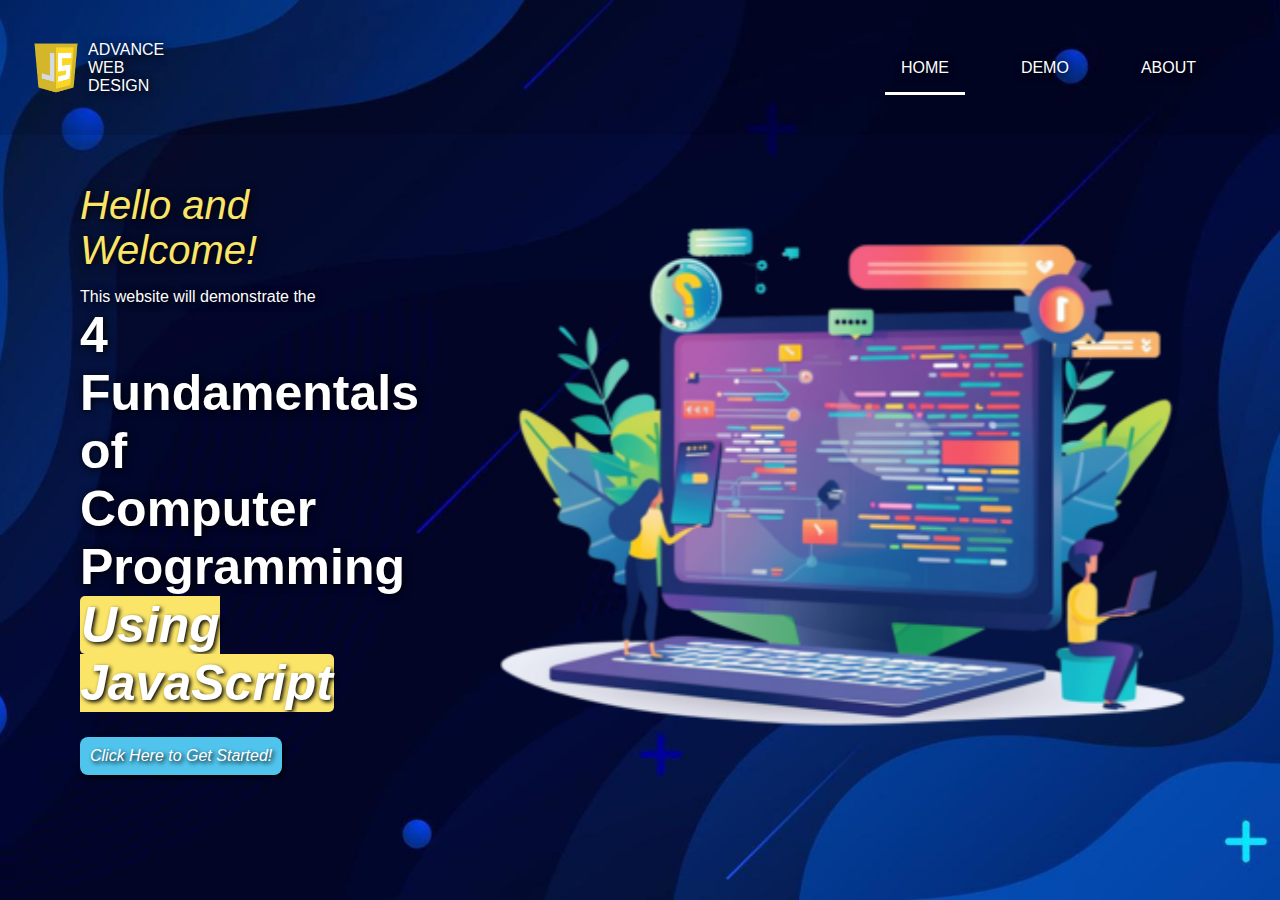
<file: index.html>
<!DOCTYPE html>
<html lang="en">
<head>
    <meta charset="UTF-8">
    <meta name="viewport" content="width=device-width, initial-scale=1.0">

    <title>4 Fundamentals of Computer Programming Using JavaScript Demo</title>

    <link rel="sicon" type="image/x-icon" href="./assets/img/javascript-logo.ico">
    <link rel="stylesheet" href="./assets/css/style.css">
</head>
<body>
    <nav>
        <div>
            <a href="./index.html">
                <div class="logo-title">
                    <img id="logo" src="./assets/img/javascript-logo.png" alt="Javascript Logo">
                    <p>ADVANCE WEB DESIGN</p>
                </div>
            </a>
        </div>
        <ul>
            <li><a id="home" href="./index.html">HOME</a></li>
            <li><a href="./pages/page1/index.html">DEMO</a></li>
            <li><a href="">ABOUT</a></li>
        </ul>
    </nav>
    <section id="hero-section">
        <header>
            <p id="greetings">Hello and Welcome!</p>
            <p class="description">This website will demonstrate the</p>
            <h1>4 Fundamentals of <br> Computer Programming <br><span>Using JavaScript</span></h1>
            <button inputmode="button"><a href="./pages/page1/index.html">Click Here to Get Started!</a></button>
        </header>
        <img id="hero-image" src="./assets/img/hero-image.png" alt="">
    </section>
</body>
</html>
</file>
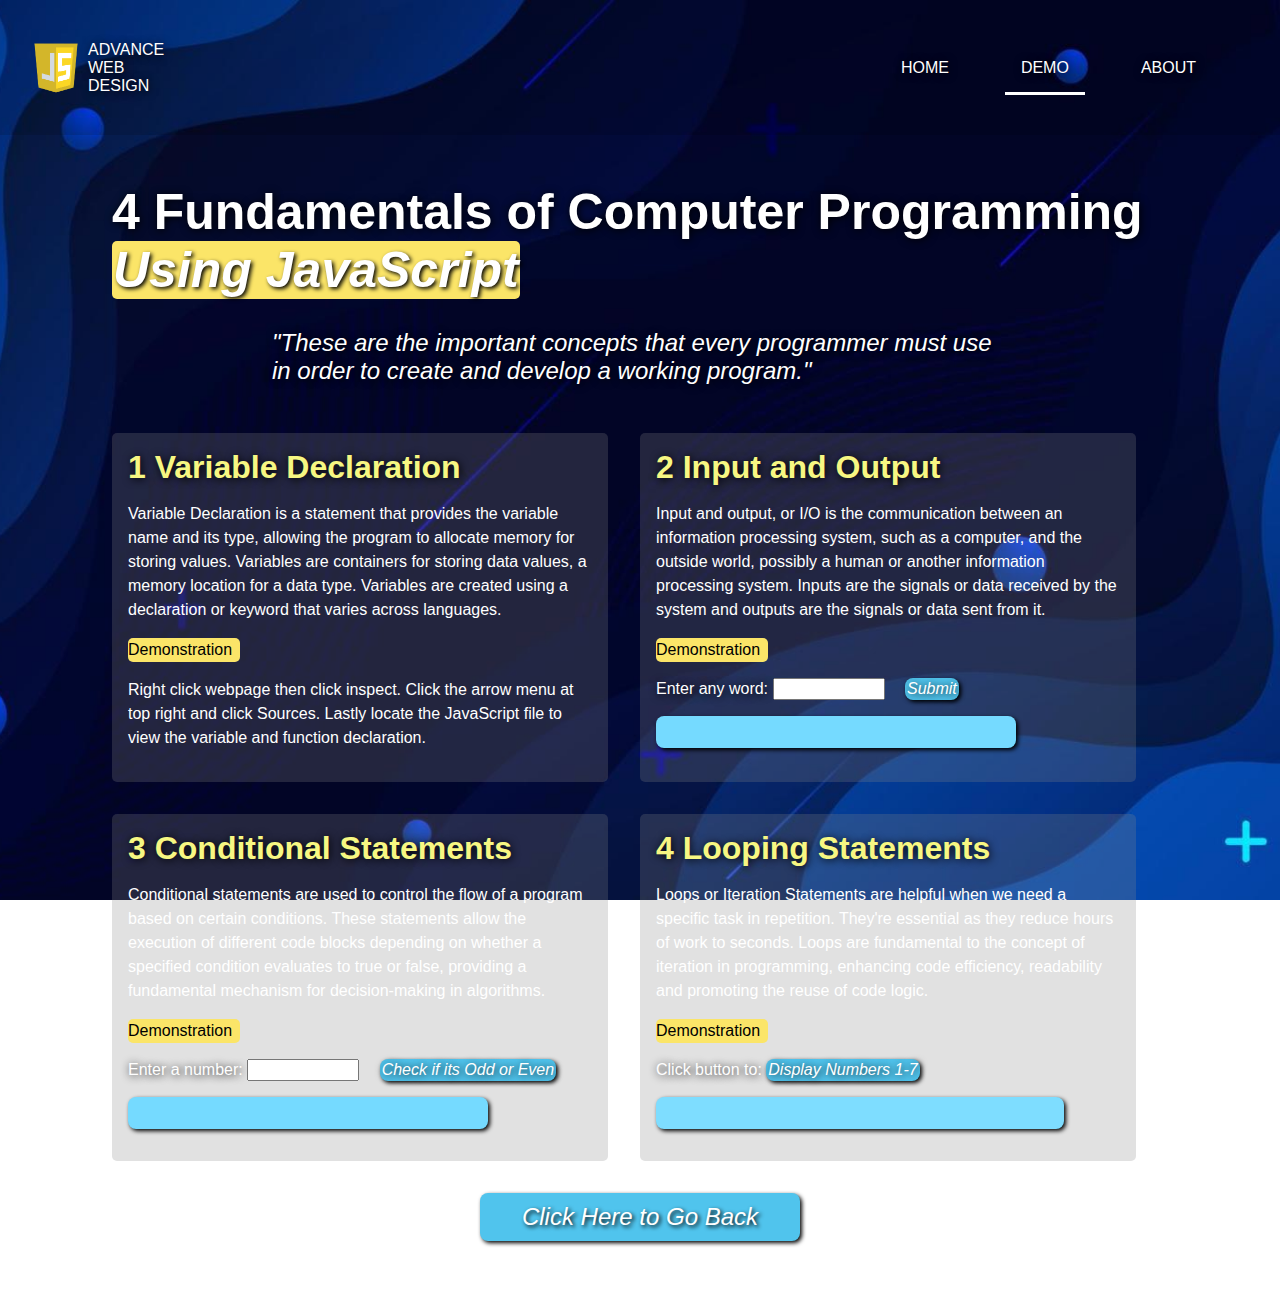
<file: pages/page1/index.html>
<!DOCTYPE html>
<html lang="en">
<head>
    <meta charset="UTF-8">
    <meta name="viewport" content="width=device-width, initial-scale=1.0">

    <title>4 Fundamentals of Computer Programming Using JavaScript Demo</title>

    <link rel="sicon" type="image/x-icon" href="../../assets/img/javascript-logo.ico">
    <link rel="stylesheet" href="../page1/assets/css/style.css">
</head>
<body>
    <nav>
        <div>
            <a href="../../index.html">
                <div class="logo-title">
                    <img id="logo" src="../../assets/img/javascript-logo.png" alt="Javascript Logo">
                    <p>ADVANCE WEB DESIGN</p>
                </div>
            </a>
        </div>
        <ul>
            <li><a href="../../index.html">HOME</a></li>
            <li><a id="demo" href="../page1/index.html">DEMO</a></li>
            <li><a href="">ABOUT</a></li>
        </ul>
    </nav>

    <header>
        <h1>4 Fundamentals of Computer Programming <br><span>Using JavaScript</span></h1>
        <p>"These are the important concepts that every programmer must use <br> in order to create and develop a working program."</p>
    </header>

    <section class="main">
        <div class="one-and-two">
        <div class="container">
            <h2>1 Variable Declaration</h2>
            <p>Variable Declaration is a statement that provides the variable name and its type, allowing the program to allocate memory for storing values. Variables are containers for storing data values, a memory location for a data type. Variables are created using a declaration or keyword that varies across languages.

            <p class="demonstration">Demonstration</p>
            <p>Right click webpage then click inspect. Click the arrow menu at top right and click Sources. Lastly locate the JavaScript file to view the variable and function declaration.</p>
        </div>
        <div class="container">
            <h2>2 Input and Output</h2>
            <p>Input and output, or I/O is the communication between an information processing system, such as a computer, and the outside world, possibly a human or another information processing system. Inputs are the signals or data received by the system and outputs are the signals or data sent from it.</p>

            <p class="demonstration">Demonstration</p>
            <label for="userInput">Enter any word: </label>
            <input type="text" id="userInput">
            <button onclick="showInput()">Submit</button>
            <p id = "output" class="output"></p>

        </div>
        </div>

        <div class="three-and-four">
        <div class="container">
            <h2>3 Conditional Statements</h2>
            <p>Conditional statements are used to control the flow of a program based on certain conditions. These statements allow the execution of different code blocks depending on whether a specified condition evaluates to true or false, providing a fundamental mechanism for decision-making in algorithms. </p>
            <p class="demonstration">Demonstration</p>
            <label for = "numberInput">Enter a number: </label>
        <input type = "number" id="numberInput">
        <button onclick="checkOddEven()">Check if its Odd or Even</button>
        <p id ="conditionalOutput"></p>
        </div>

        <div class="container">
            <h2>4 Looping Statements</h2>
            <p>Loops or Iteration Statements are helpful when we need a specific task in repetition. They're essential as they reduce hours of work to seconds. Loops are fundamental to the concept of iteration in programming, enhancing code efficiency, readability and promoting the reuse of code logic.</p>

            <p class="demonstration">Demonstration</p>
            <label for="userInput">Click button to: </label>
        <button onclick="displayNumbers()">Display Numbers 1-7</button>
        <ul id="loopOutput" class="output"></ul>
        </div>
      </div>
      <div >
        <button id="back" inputmode="button"><a href="../../index.html">Click Here to Go Back</a></button>
      </div>
    </section> 

    <script src="../page1/assets/js/scripts.js"></script>
</body>
</html>
</file>
<file: assets/css/style.css>
* {
    margin: 0;
    padding: 0;
    box-sizing: border-box;
    font-family: 'Franklin Gothic Medium', 'Arial Narrow', Arial, sans-serif;
    text-shadow: 1px 1px 8px #000000;
    font-size: 1em;
    color: white;
}

body {
    background-image: url(../img/background-image.jpg);
    background-repeat: no-repeat;
    background-attachment: fixed;
    background-size: cover;
    background-position: center;
}

nav {
    display: flex;
    height: 15vh;
    background-color: rgba(0, 0, 0, 0.125);
    align-items: center;
}

.logo-title {
    display: flex;
    margin: 1.5rem;
    align-items: center;
    width: 10rem;
}

#logo {
    max-width: 100%;
    height: 5vw;
}

.logo-title:hover, li a:hover {
    background-color: rgba(173, 221, 255, 0.779);
    box-shadow: 4px #000000;
    border-radius: 5px;
    color: #141414;
    text-shadow: none;
}

div p:hover {
    text-shadow: none;
    color: #141414;
}

nav a {
    text-decoration: none;
}

ul {
    width: 100%;
    list-style: none;
    display: flex;
    justify-content: right;
    margin-right: 3rem;
}

li {
    margin: 20px;
}

li a {
    padding: 1rem;
}

#home {
    border-bottom: solid 3px white;
}


#hero-section {
    display: flex;
    margin: 3rem 5rem 3rem 5rem;
    align-items: center;
    justify-content: center;
}

header {
    margin-right: 5rem;
}

#greetings {
    margin-bottom: 15px;
    font-size: 40px;
    color: #fbe568;
    font-style: italic;
}

#description {
    font-size: 20px;
    margin-bottom: 10px;
}
h1 {
    font-size: 50px;
    margin-bottom: 25px;
}

span {
    background-color: #fbe568;
    color: #ffffff;
    font-style: italic;
    border-radius: 5px;
    padding: 1px;
    text-shadow:2px 2px 4px #000000;
}

button {
    padding: 10px;
    font-style: italic;
    background-color: #50C4ED;
    color: white;
    border-radius:  8px;
    border-style: none;
    box-shadow: 2px 2px 4px black;
}

button a {
    text-decoration: none;
    text-shadow:2px 2px 4px #000000;
}

button:hover, button a:hover {
    background-color: rgb(198, 242, 255);
    color: rgb(54, 53, 53);
    text-shadow: none;
}

#hero-image {
    max-width: 100%;
    height: 60vh;
    transform: rotateY(180deg);
}
</file>
<file: pages/page1/assets/css/style.css>
* {
    margin: 0;
    padding: 0;
    box-sizing: border-box;
    font-family: 'Franklin Gothic Medium', 'Arial Narrow', Arial, sans-serif;
    text-shadow: 1px 1px 8px #000000;
    font-size: 1em;
    color: white;
}

body {
    background-image: url(../../../../assets/img/background-image.jpg);
    background-repeat: no-repeat;
    background-attachment: fixed;
    background-size: cover;
    background-position: center;
}

nav {
    display: flex;
    height: 15vh;
    background-color: rgba(0, 0, 0, 0.125);
    align-items: center;
}

.logo-title {
    display: flex;
    margin: 1.5rem;
    align-items: center;
    width: 10rem;
}

#logo {
    max-width: 100%;
    height: 5vw;
}

.logo-title:hover, li a:hover {
    background-color: rgba(173, 221, 255, 0.779);
    box-shadow: 4px #000000;
    border-radius: 5px;
    color: #141414;
    text-shadow: none;
}

nav a {
    text-decoration: none;
}

ul {
    width: 100%;
    list-style: none;
    display: flex;
    justify-content: right;
    margin-right: 3rem;
}

li {
    margin: 20px;
}

li a {
    padding: 1rem;
}

#demo {
    border-bottom: solid 3px white;
}

header {
    margin: 3rem 7rem 3rem 7rem;
    justify-content: center;
}
h1 {
    font-size: 50px;
    margin-bottom: 30px;
}

span {
    background-color: #fbe568;
    color: #ffffff;
    font-style: italic;
    border-radius: 5px;
    padding: 1px;
    text-shadow:2px 2px 4px #000000;
}

.main {
    margin: 3rem 7rem 3rem 7rem;
}

.one-and-two, .three-and-four {
    display: flex;
    margin-bottom: 2rem;

}

.container {
    background-color: rgba(136, 136, 136, 0.25);
    border-radius: 5px;
    width: 50%;
    margin-right: 2rem;
    padding: 1rem;
    justify-content: center;
    align-items: center;
}

h2 {
    color: rgb(247, 247, 130);
    font-size: 2em;
    margin-bottom: 1rem;
}


.container p {
    margin-bottom: 1rem;
    font-family:'Gill Sans', 'Gill Sans MT', Calibri, 'Trebuchet MS', sans-serif;
    line-height: 1.5em;
    text-shadow: none;
    margin-top: 1rem;

}

.demonstration {
    background-color: #fbe568;
    color: #000000;
    text-shadow: 1px 1px 1px black;
    border-radius: 5px;
    width: 7rem;

}
#back {
    display: block;
    margin: auto;
    justify-content: center;
    align-items: center;
    width: 20rem;
    height: 3rem;
    font-size: 1.5em;
}

button {
    padding: 2px;
    font-style: italic;
    background-color: #50C4ED;
    color: white;
    border-radius:  8px;
    border-style: none;
    box-shadow: 2px 2px 4px black;
}

button a {
    text-decoration: none;
    text-shadow:2px 2px 4px #000000;
}

button:hover, button a:hover {
    background-color: rgb(198, 242, 255);
    color: rgb(54, 53, 53);
    text-shadow: none;
}

input {
    color: #000000;
    text-shadow: none;
    width: 7rem;
    margin-right: 1rem;
}

#loopOutput {
    justify-content: left;
}

header p {
    margin-bottom: 1px;
    font-style: italic;
    font-size: 1.5em;
    margin-left: 10rem;
}

#conditionalOutput, #output {
    font-style: italic;
    font-family: 'Franklin Gothic Medium', 'Arial Narrow', Arial, sans-serif;
    background-color: #75daff;
    color: white;
    border-radius:  8px;
    border-style: none;
    box-shadow: 2px 2px 4px black;
    text-decoration: none;
    text-shadow:2px 2px 4px #000000;
    width: 15em;
    font-size: 1em;
    padding-left: 1em;
    font-size: 1.5em;
    height: 2rem;
    align-items: center;
    justify-content: center;
}

.output {
    font-style: italic;
    font-family: 'Franklin Gothic Medium', 'Arial Narrow', Arial, sans-serif;
    background-color: #7eddff;
    color: white;
    border-radius:  8px;
    border-style: none;
    box-shadow: 2px 2px 4px black;
    text-decoration: none;
    text-shadow:2px 2px 4px #000000 ;
    width: 17em;
    font-size: 1em;
    padding-left: 1em;
    font-size: 1.5em;
    margin-top: 1rem;
    height: 2rem;
    align-items: center;
    justify-items: center;
}
</file>
